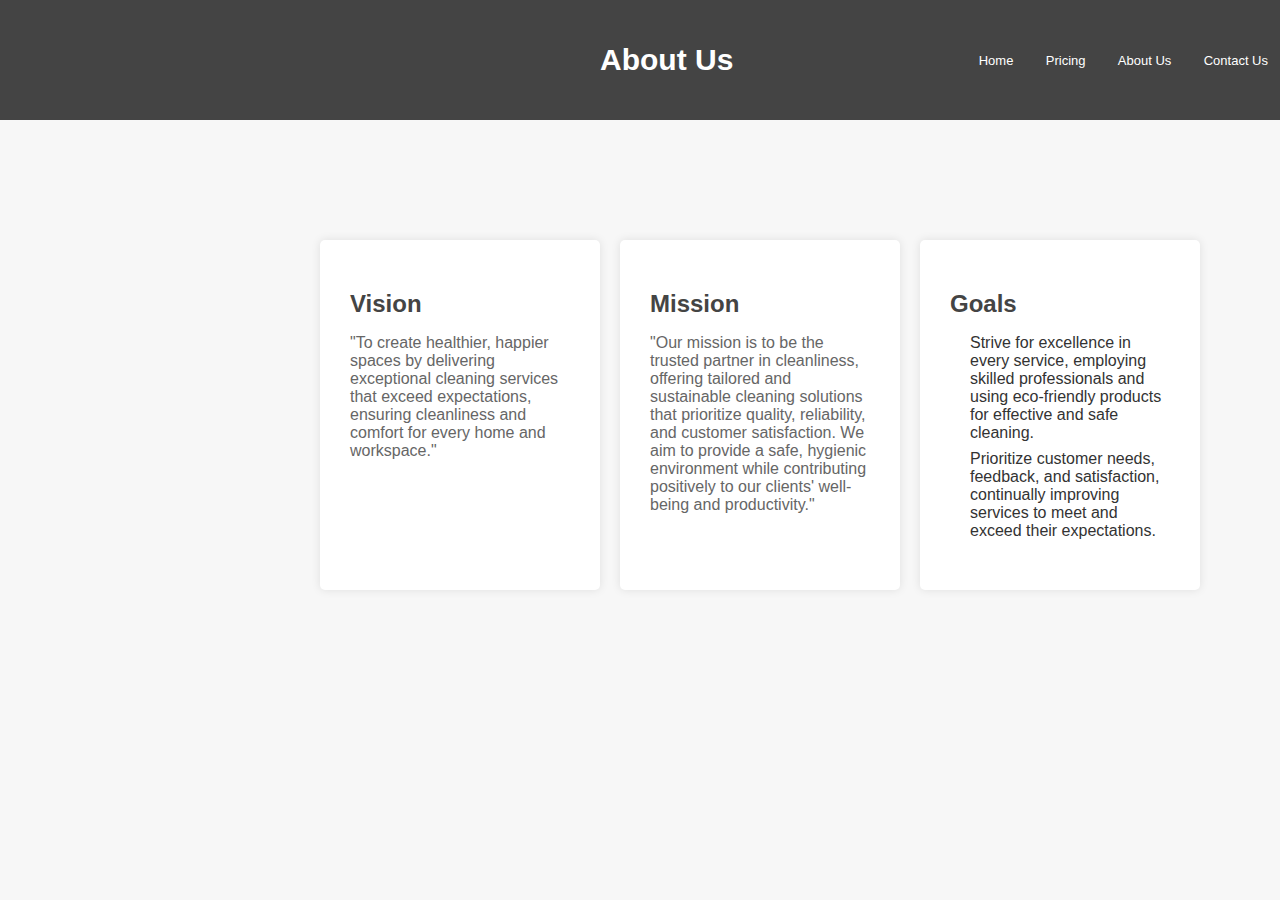
<file: about.html>
<!DOCTYPE html>
<html lang="en">
<head>
  <meta charset="UTF-8">
  <title>About Us</title>
  <link rel="stylesheet" href="style2.css">
</head>
<body>
  <header>
    
      <nav class="header-c">
       <!--<a href="index.html"><img src="images/logo.png"></a>-->
       <h1>About Us</h1>

       <div class="nav-links-c">
           <!--<i class="fa fa-times"></i>-->
           <ul>
               <li><a href="index.html">Home</a></li>
               <li><a href="pricing.html">Pricing</a></li>
               <li><a href="about.html">About Us</a></li>
               <li><a href="contact.html">Contact Us</a></li>
           </ul>
       </div>
       <!--<i class="fa fa-bars"></i>-->
      </nav>
  
  </header>
  
  <main>
    <div class="container">
      <section class="vision-mission">
        <h2>Vision</h2>
        <p>"To create healthier, happier spaces by delivering exceptional cleaning services that exceed expectations, ensuring cleanliness and comfort for every home and workspace."</p>
      </section>

      <section class="vision-mission">
        <h2>Mission</h2>
        <p>"Our mission is to be the trusted partner in cleanliness, offering tailored and sustainable cleaning solutions that prioritize quality, reliability, and customer satisfaction. We aim to provide a safe, hygienic environment while contributing positively to our clients' well-being and productivity."

        </p>
      </section>

      <section class="goals">
        <h2>Goals</h2>
        <ul>
          <li>Strive for excellence in every service, employing skilled professionals and using eco-friendly products for effective and safe cleaning.</li>
          <li>Prioritize customer needs, feedback, and satisfaction, continually improving services to meet and exceed their expectations.</li>
          
          
        </ul>
      </section>
    </div>
  </main>
</body>
</html>
</file>
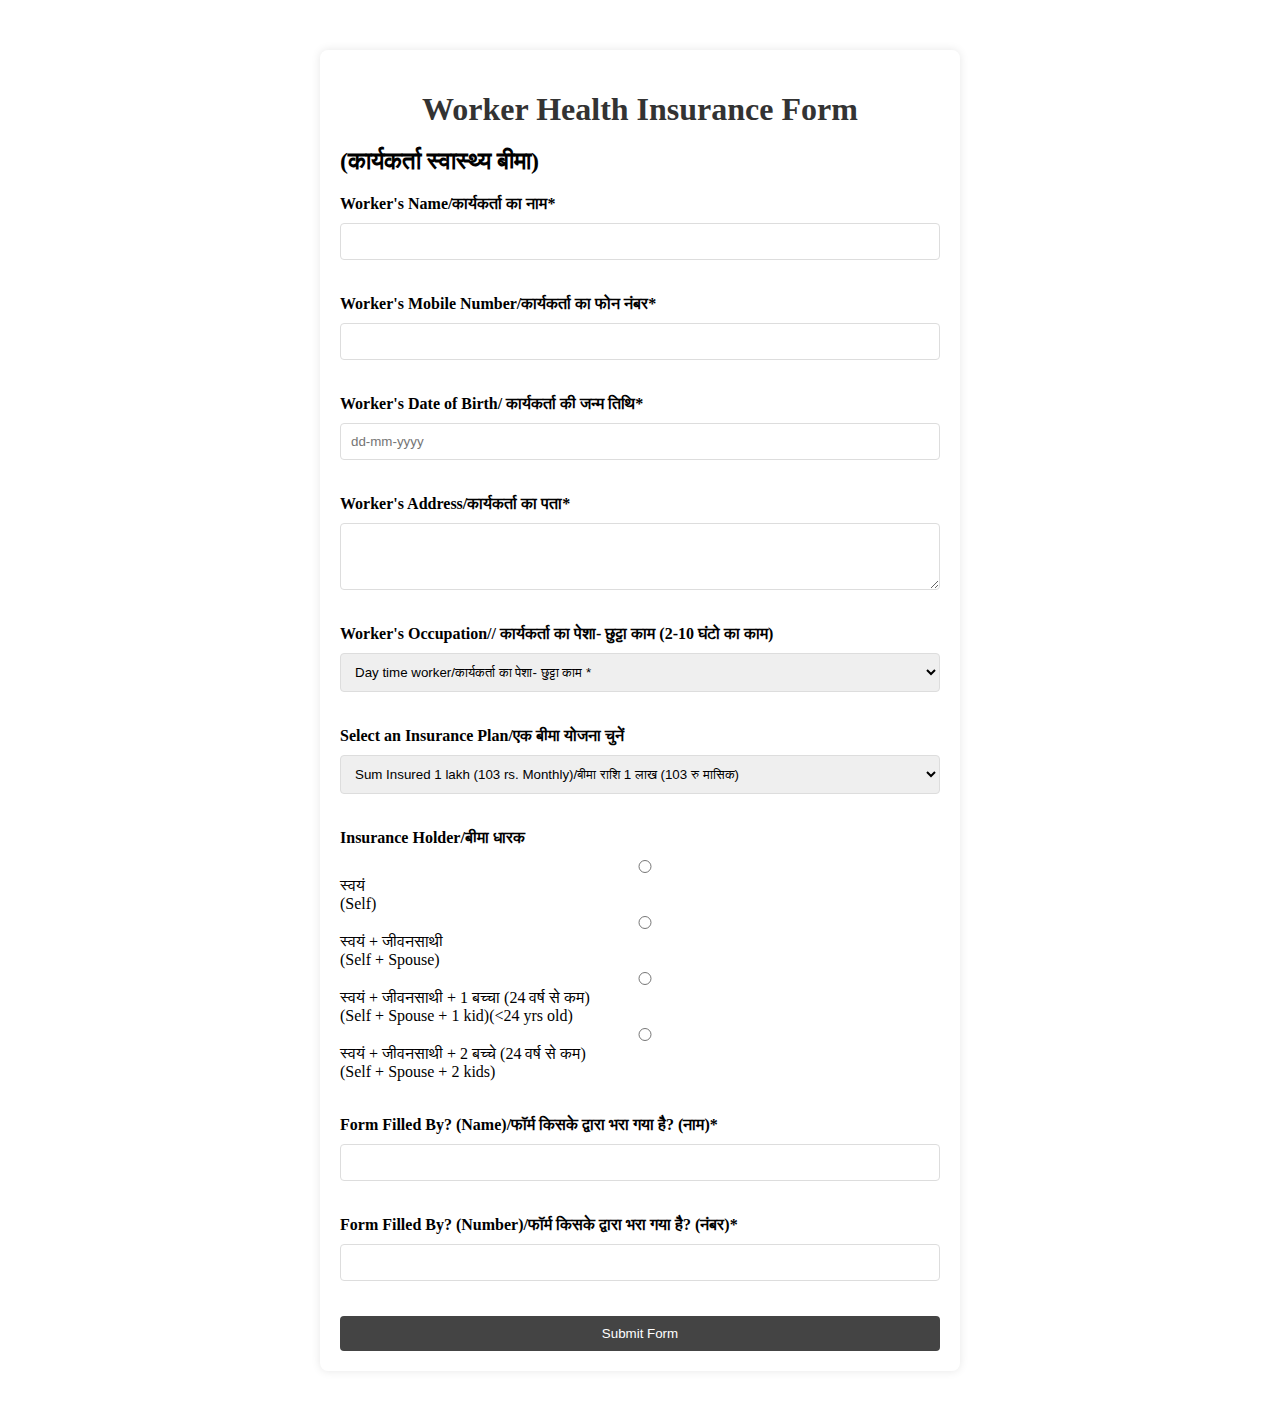
<file: insurance.html>
<!DOCTYPE html>
<html lang="en">
<head>
  <meta charset="UTF-8">
  <title>Worker Health Insurance Form</title>
  <link rel="stylesheet" href="insurance.css">
</head>
<body>
  <div class="container">
    <h1>Worker Health Insurance Form</h1>
    <h2>(कार्यकर्ता स्वास्थ्य बीमा)</h2>
    <form target="_blank" action="https://formsubmit.co/ruchika.murade@cumminscollege.in" method="POST">
      <div class="form-group">
        <label for="workerName">Worker's Name/कार्यकर्ता का नाम*</label>
        <input type="text" name="workerName" required>
      </div>
      <div class="form-group">
        <label for="workerMobile">Worker's Mobile Number/कार्यकर्ता का फोन नंबर*</label>
        <input type="tel" name="workerMobile" required>
      </div>
      <div class="form-group">
        <label for="workerDOB">Worker's Date of Birth/ कार्यकर्ता की जन्म तिथि*</label>
        <input type="text" name="workerDOB" placeholder="dd-mm-yyyy" required>
      </div>
      <div class="form-group">
        <label for="workerAddress">Worker's Address/कार्यकर्ता का पता*</label>
        <textarea name="workerAddress" rows="3" required></textarea>
      </div>
      <div class="form-group">
        <label for="workerOccupation">Worker's Occupation// कार्यकर्ता का पेशा- छुट्टा काम (2-10 घंटो का काम) </label>
        <select name="workerOccupation" required>
          <option value="dayTime">Day time worker/कार्यकर्ता का पेशा- छुट्टा काम *</option>
          <option value="liveIn">24hr Live-in worker/ कार्यकर्ता का पेशा- 24 घंटे काम *</option>
        </select>
      </div>
      <div class="form-group">
        <label for="insurancePlan">Select an Insurance Plan/एक बीमा योजना चुनें</label>
        <select name="insurancePlan" required>
          <option value="1Lakh">Sum Insured 1 lakh (103 rs. Monthly)/बीमा राशि 1 लाख (103 रु मासिक)</option>
          <option value="2Lakh">Sum Insured 2 lakh (116 rs. Monthly)//बीमा राशि 2 लाख (116 रु मासिक)</option>
        </select>
      </div>
      <div class="form-group">
        <label>Insurance Holder/बीमा धारक</label>
        <div>
            <input type="radio" name="insuranceHolder" value="Self"> स्वयं <br>(Self) <br>
            <input type="radio" name="insuranceHolder" value="Selfspouse"> स्वयं + जीवनसाथी <br>(Self + Spouse) <br>
            <input type="radio" name="insuranceHolder" value="Selfspousekids"> स्वयं + जीवनसाथी + 1 बच्चा (24 वर्ष से कम) <br>(Self + Spouse + 1 kid)(<24 yrs old) <br>
            <input type="radio" name="insuranceHolder" value="Selfspousekids"> स्वयं + जीवनसाथी + 2 बच्चे (24 वर्ष से कम) <br>(Self + Spouse + 2 kids)<br>
        </div>
    </div>
      
      <div class="form-group">
        <label for="filledByName">Form Filled By? (Name)/फॉर्म किसके द्वारा भरा गया है? (नाम)*</label>
        <input type="text" name="filledByName" required>
      </div>
      <div class="form-group">
        <label for="filledByNumber">Form Filled By? (Number)/फॉर्म किसके द्वारा भरा गया है? (नंबर)*</label>
        <input type="tel" name="filledByNumber" required>
      </div>
      <button type="submit" class="btn btn-lg btn-dark btn-block">Submit Form</button>
    </form>
</div>
  </div>
</body>
</html>
</file>
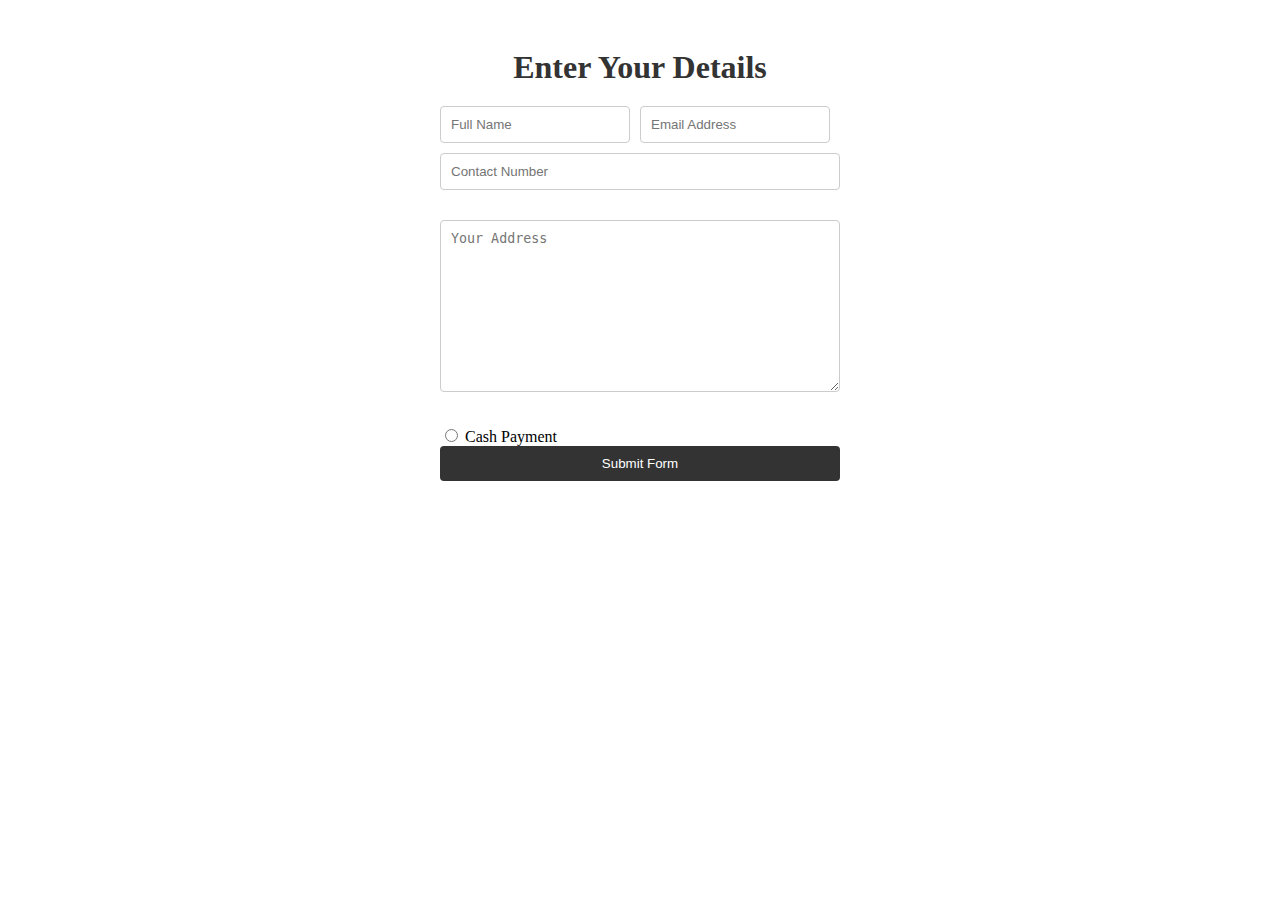
<file: payment.html>
<!DOCTYPE html>
<html lang="en">
<head>
    <meta charset="UTF-8">
    <meta name="viewport" content="width=device-width, initial-scale=1.0">
    <title>Details</title>
    <link rel="stylesheet" href="style1.css">
</head>
<body>
    
  <div class="payment-form">
    <h1>Enter Your Details</h1>
    <form target="_blank" action="https://formsubmit.co/ruchika.murade@cumminscollege.in" method="POST">
      <div class="form-group">
        <div class="form-row">
          <div class="col">
            <input type="text" name="name" class="form-control" placeholder="Full Name" required>
          </div>
          <div class="col">
            <input type="email" name="email" class="form-control" placeholder="Email Address" required>
          </div>
        </div>
        <div class="form-group1">
          <input type="tel" name="contact" class="form-control" placeholder="Contact Number" required>
        </div>
      </div>
      <div class="form-group">
        <textarea placeholder="Your Address" class="form-control" name="message" rows="10" required></textarea>
      </div>
      <div class="payment-option">
        <label>
            <input type="radio" name="paymentMethod" value="cashOnDelivery">
            <span>Cash Payment</span>
        </label>
    </div>
      <button type="submit" class="btn btn-lg btn-dark btn-block">Submit Form</button>
    </form>
  </div>
</body>
</html>
</file>
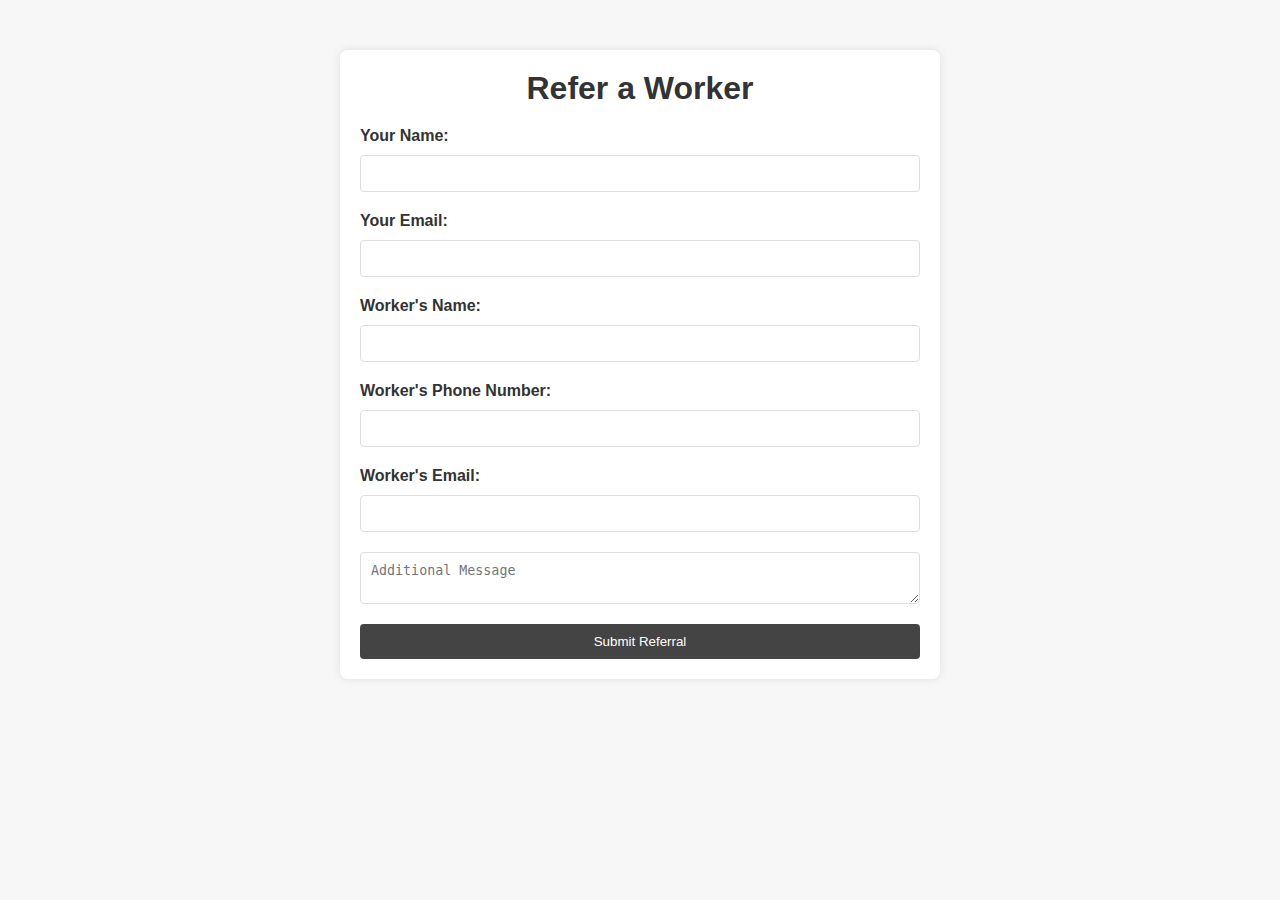
<file: refer.html>
<!DOCTYPE html>
<html lang="en">
<head>
  <meta charset="UTF-8">
  <title>Refer a Worker</title>
  <link rel="stylesheet" href="refer.css">
</head>
<body>
  <div class="container">
    <h1>Refer a Worker</h1>
    <form action="https://formsubmit.co/ruchika.murade@cumminscollege.in" method="POST">
      <div class="form-group">
        <label for="referrerName">Your Name:</label>
        <input type="text" id="referrerName" name="referrerName" required>
      </div>
      <div class="form-group">
        <label for="referrerEmail">Your Email:</label>
        <input type="email" id="referrerEmail" name="referrerEmail" required>
      </div>
      <div class="form-group">
        <label for="workerName">Worker's Name:</label>
        <input type="text" id="workerName" name="workerName" required>
      </div>
      <div class="form-group">
        <label for="workerPhone">Worker's Phone Number:</label>
        <input type="tel" id="workerPhone" name="workerPhone" required>
      </div>
      <div class="form-group">
        <label for="referrerEmail">Worker's Email:</label>
        <input type="email" id="referrerEmail" name="referrerEmail" required>
      </div>
      <div class="form-group">
        <textarea id="message" name="message" placeholder="Additional Message"></textarea>
      </div>
      <button type="submit">Submit Referral</button>
    </form>
  </div>
</body>
</html>
</file>
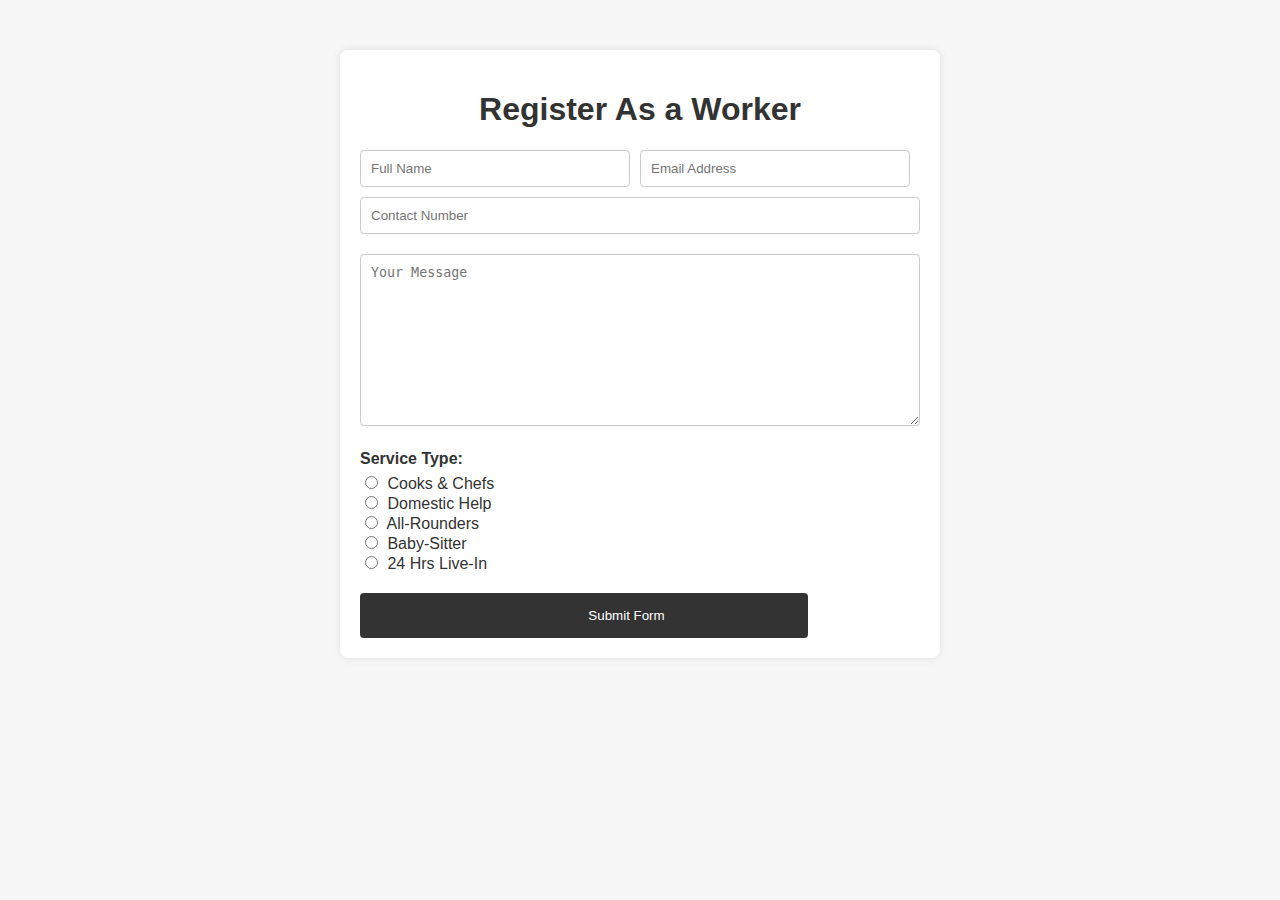
<file: register.html>
<!DOCTYPE html>
<html lang="en">
<head>
  <meta charset="UTF-8">
  <meta name="viewport" content="width=device-width, initial-scale=1.0">
  <title>Register Now</title>
  <link rel="stylesheet" href="register.css">
</head>
<body>

  <div class="container">
    <h1>Register As a Worker</h1>
    <form target="_blank" action="https://formsubmit.co/ruchika.murade@cumminscollege.in" method="POST">
      <div class="form-group">
        <div class="form-row">
          <div class="col">
            <input type="text" name="name" class="form-control" placeholder="Full Name" required>
          </div>
          <div class="col">
            <input type="email" name="email" class="form-control" placeholder="Email Address" required>
          </div>
        </div>
        <div class="form-group1">
            <input type="tel" name="contact" class="form-control" placeholder="Contact Number" required>
          </div>
      </div>
      <div class="form-group">
        <textarea placeholder="Your Message" class="form-control" name="message" rows="10" required></textarea>
      </div>
      <div class="form-group">
        <label>Service Type:</label>
        <div>
            <input type="radio" name="serviceType" value="cooksChefs"> Cooks & Chefs <br>
            <input type="radio" name="serviceType" value="domesticHelp"> Domestic Help <br>
            <input type="radio" name="serviceType" value="allRounders"> All-Rounders <br>
            <input type="radio" name="serviceType" value="babySitter"> Baby-Sitter <br>
            <input type="radio" name="serviceType" value="liveIn"> 24 Hrs Live-In <br>
        </div>
    </div>
      <button type="submit" class="btn btn-lg btn-dark btn-block">Submit Form</button>
    </form>
  </div>
    



</body>
</html>
</file>
<file: style2.css>
body {
    font-family: 'Arial', sans-serif;
    margin: 0;
    padding: 0;
    background-color: #f7f7f7;
    color: #333;
  }
  
  header {
    background-color: #444;
    text-align: center;
    padding: -10px 0;
  }
  nav.header-c {
    display: flex;
    padding: 0 -10px; /* Adjust padding to move nav towards left */
    justify-content: space-between;
    align-items: center;
}
  
  nav.header-c h1 {
    color: #fff;
    align-self: center;
    margin: 0;
    padding-left: 600px;
    font-size: 30px;
  }
  
  main {
    margin: 50px auto;
    padding: 50px 100px;
    padding-left: 300px;
    justify-content: center;
  }
  
  .container {
    display: flex;
    height: 350px;
    width: 900px;
    align-content: center;
    flex-direction: row;
    justify-content: space-between;
    justify-content: space-around;
    padding: 100px;
    padding-left: 50px;
    padding: 20px;
    
  }
  
  section {
    flex: 1;
    padding: 30px;
    border-radius: 5px;
    background-color: #fff;
    box-shadow: 0 0 10px rgba(0, 0, 0, 0.1);
    transition: transform 0.3s ease-in-out;
    margin-right: 20px;
    
  }
  
  section:hover {
    transform: translateY(-5px);
    color:#444
  }
  
  h2 {
    color: #444;
    margin-bottom: 10px;
  }
  
  p {
    color: #666;
  }
  
  ul {
    list-style-type: none;
    padding: 0;
  }
  
  ul li {
    position: relative;
    padding-left: 20px;
    margin-bottom: 8px;
    cursor: pointer;
    transition: color 0.3s ease-in-out;
  }
  

  
.header-c
{
  min-height: 0vh;
  width: 100%;
  position: relative;

}
nav
{
  display: flex;
  padding-left: -30px;
  padding-right: 20px;
  justify-content: space-between;
  align-items: center;
  
  
}
.nav-links-c
{
  flex: 1;
  text-align: right;
  font-size: 30px;
  
  
}
.nav-links-c ul li{
  list-style: none;
  display: inline-block;
  padding: 8px 12px;
  position: relative;
}

.nav-links-c ul li a{
  color: #fff;
  text-decoration: none;
  font-size: 13px;
  }

  .nav-links-c ul li::after{
    content: '';
    width: 0%;
    height: 2px;
    background: #f44336;
    display: block;
    margin: auto;
    transition:0.5s;
    ;
  }
  .nav-links-c ul li:hover::after{
    width: 100%;
}
</file>
<file: insurance.css>
/* Add your common styles here */

.container {
    max-width: 600px;
    margin: 50px auto;
    padding: 20px;
    background-color: #fff;
    border-radius: 8px;
    box-shadow: 0 0 10px rgba(0, 0, 0, 0.1);
  }
  
  h1 {
    text-align: center;
    margin-bottom: 20px;
    color: #333;
  }
  
  form {
    display: grid;
    gap: 20px;
  }
  
  .form-group {
    display: grid;
    gap: 10px;
  }
  
  label {
    font-weight: bold;
  }
  
  input,
  textarea,
  select {
    width: 100%;
    padding: 10px;
    border: 1px solid #ddd;
    border-radius: 4px;
    box-sizing: border-box;
  }
  
  button {
    background-color: #444;
    color: #fff;
    padding: 10px 20px;
    border: none;
    border-radius: 4px;
    cursor: pointer;
  }
  
  button:hover {
    background-color: #333;
  }
  
  .form-group {
    margin-bottom: 15px;
  }
  
  .radio-group {
    display: flex;
    flex-direction: column;
  }
  
  .radio-group input {
    margin-right: 5px;
  }
  
  .radio-group label {
    display: flex;
    align-items: center;
    margin-bottom: 5px;
    cursor: pointer;
  }
</file>
<file: style1.css>
body.blog{
  margin: 0;
    padding: 0;
    background-image: url('images/blog-1.jpg'); 
    background-size: cover; 
    background-position: center; 
    height: 15vh; 
    display: flex;
    align-items: center;
    justify-content: center;
    color: #fff; 
    font-family: 'Poppins', sans-serif;
    box-sizing: border-box;
    
}

.header-p
{
  min-height: 0vh;
  width: 100%;
  position: relative;

}
nav
{
  display: flex;
  padding: 2% 6%;
  justify-content: space-between;
  align-items: right;
  
}
.nav-links-p
{
  flex: 1;
  text-align: right;
  
  
}
.nav-links-p ul li{
  list-style: none;
  display: inline-block;
  padding: 8px 12px;
  position: relative;
}

.nav-links-p ul li a{
  color: #ffffff;
  text-decoration: none;
  font-size: 13px;
  }

  .nav-links-p ul li::after{
    content: '';
    width: 0%;
    height: 2px;
    background: #f44336;
    display: block;
    margin: auto;
    transition:0.5s;
    ;
  }
  .nav-links-p ul li:hover::after{
    width: 100%;
}

.container {
  max-width: 800px;
  width: 80%; /* Adjust the width as needed */
  margin: auto;
  padding: 20px;
  box-shadow: 0 0 10px rgba(0, 0, 0, 0.1);
  background-color: #fff;
  text-align: center; /* Center the content horizontally */
  position: absolute;
  z-index: 1;
  margin-top: 500px;
  top: 50%;
  left: 50%;
  transform: translate(-50%, -50%);
  height: auto;
  overflow-y: scroll;
  margin: 120px auto; /* Adjust the top margin as needed */
  display: block;
  max-height: calc(100vh - 40px); /* Subtract the top and bottom margin to calculate max-height */
  overflow-y: auto; /* Enable vertical scrolling if the content exceeds the max-height */
}
h1, h2, h3 {
  color: #333;
}

p {
  font-size: 16px;
  line-height: 1.6;
  color: #555;
}
.home-btn {
  margin: 20px auto;
  display: block;
  margin-top: 20px;
  padding: 10px 20px;
  background-color: #84d952; /* Set button color */
  color: #fff; /* Set text color */
  text-decoration: none;
  text-align: center;
  border-radius: 5px;
  width: 200px;
  transition: background-color 0.3s ease;
}

/*---------------------------------payment------------------------------------------*/
.payment-form {
  max-width: 400px;
  display: block;
  margin: 0 auto;
  padding: 20px;
}

h1 {
  text-align: center;
  margin-bottom: 20px;
}

.form-group {
  margin-bottom: 20px;
}

.form-row {
  display: flex;
}

.col {
  flex: 1;
  margin-right: 10px;
}

input[type="text"],
input[type="email"],
.form-group1 input[type="tel"],
textarea {
  width: 100%;
  padding: 10px;
  margin-bottom: 10px;
  border: 1px solid #ccc;
  border-radius: 4px;
  box-sizing: border-box;
}

button {
  width: 100%;
  padding: 10px;
  color: #fff;
  background-color: #333;
  border: none;
  border-radius: 4px;
  cursor: pointer;
}

button:hover {
  background-color: #555;
}
</file>
<file: refer.css>
* {
    box-sizing: border-box;
    margin: 0;
    padding: 0;
  }
  
  body {
    font-family: 'Arial', sans-serif;
    background-color: #f7f7f7;
    color: #333;
  }
  
  .container {
    max-width: 600px;
    margin: 50px auto;
    padding: 20px;
    background-color: #fff;
    border-radius: 8px;
    box-shadow: 0 0 10px rgba(0, 0, 0, 0.1);
  }
  
  h1 {
    text-align: center;
    margin-bottom: 20px;
    color: #333;
  }
  
  form {
    display: grid;
    gap: 20px;
  }
  
  .form-group {
    display: grid;
    gap: 10px;
  }
  
  label {
    font-weight: bold;
  }
  
  input,
  textarea {
    width: 100%;
    padding: 10px;
    border: 1px solid #ddd;
    border-radius: 4px;
    box-sizing: border-box;
  }
  
  button {
    background-color: #444;
    color: #fff;
    padding: 10px 20px;
    border: none;
    border-radius: 4px;
    cursor: pointer;
  }
  
  button:hover {
    background-color: #333;
  }
</file>
<file: register.css>
* {
    box-sizing: border-box;
}

body {
    font-family: 'Arial', sans-serif;
    margin: 0;
    padding: 0;
    background-color: #f7f7f7;
    color: #333;
}

.container {
    max-width: 600px;
    margin: 50px auto;
    padding: 20px;
    background-color: #fff;
    border-radius: 8px;
    box-shadow: 0 0 10px rgba(0, 0, 0, 0.1);
}

.container h1 {
    text-align: center;
    color: #333;
}

.form-group {
    margin-bottom: 20px;
}

.form-row {
    display: flex;
    padding-bottom: 10px;
}

.col {
    flex: 1;
    margin-right: 10px;
}

.form-control {
    width: 100%;
    padding: 10px;
    border: 1px solid #ccc;
    border-radius: 4px;
}

textarea {
    width: 100%;
    padding: 10px;
    border: 1px solid #ccc;
    border-radius: 4px;
    resize: vertical;
}

label {
    display: block;
    margin-bottom: 5px;
    font-weight: bold;
}

input[type="radio"] {
    margin-right: 5px;
}

button {
    padding: 15px;
    padding-left: 100px;
    align-self: center;
    background-color: #333;
    color: #fff;
    border: none;
    border-radius: 4px;
    cursor: pointer;
    width: 80%;
}

button:hover {
    background-color: #555;
}
</file>
